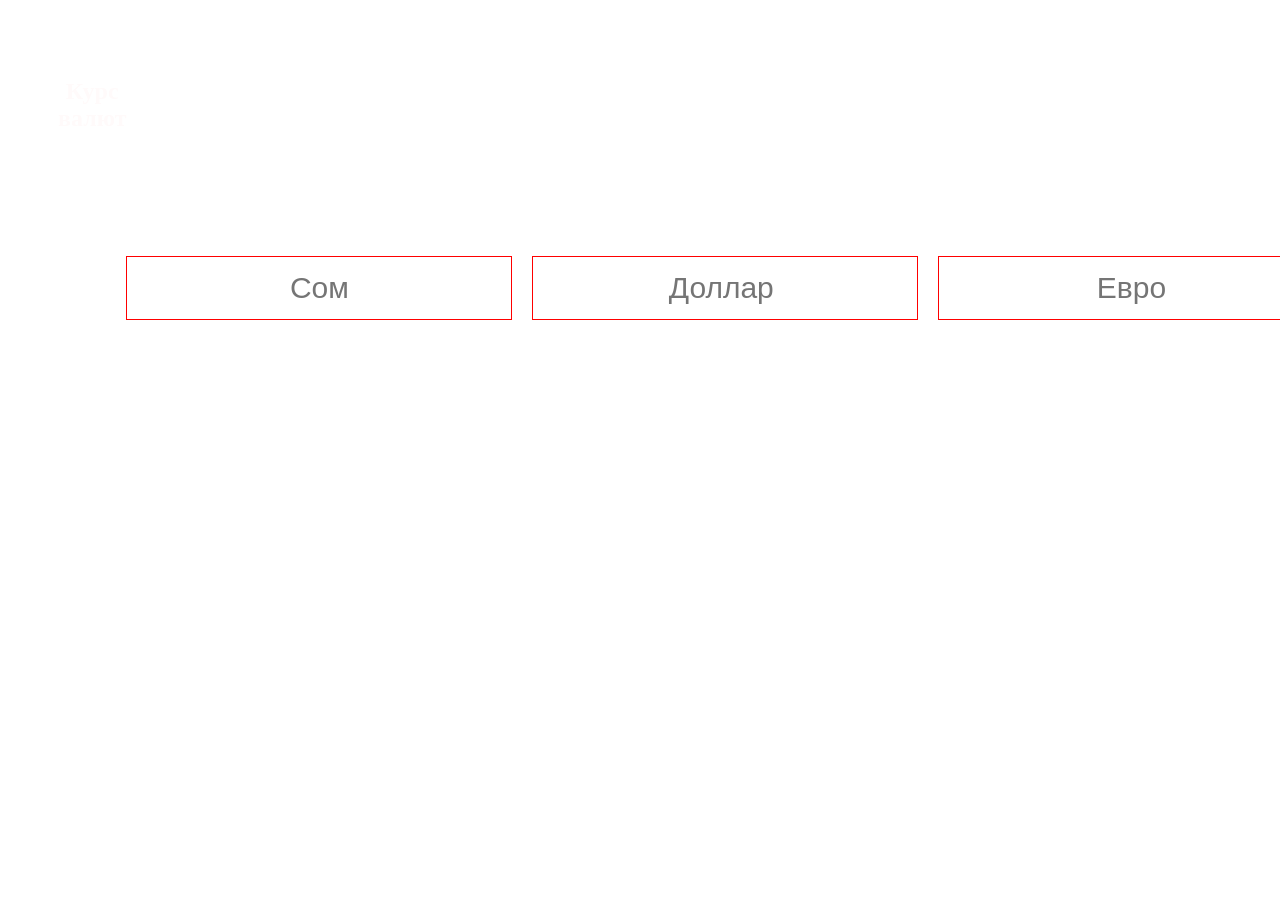
<file: dz5/index.html>
<!DOCTYPE html>
<html lang="en">
<head>
    <meta charset="UTF-8">
    <title>Title</title>
    <link rel="stylesheet" href="style.css">
</head>
<body>
   <section class="order">
       <div class="center">
           <form class="" action="#" method="post">
               <h2>Курс валют</h2>
               <input type="text" placeholder="Сом" id="som">
               <input type="text" placeholder="Доллар " id="usd">
               <input type="text" placeholder="Евро" id="euro">
           </form>
       </div>
   </section>
</body>
<script src="app.js"></script>
</html>
</file>
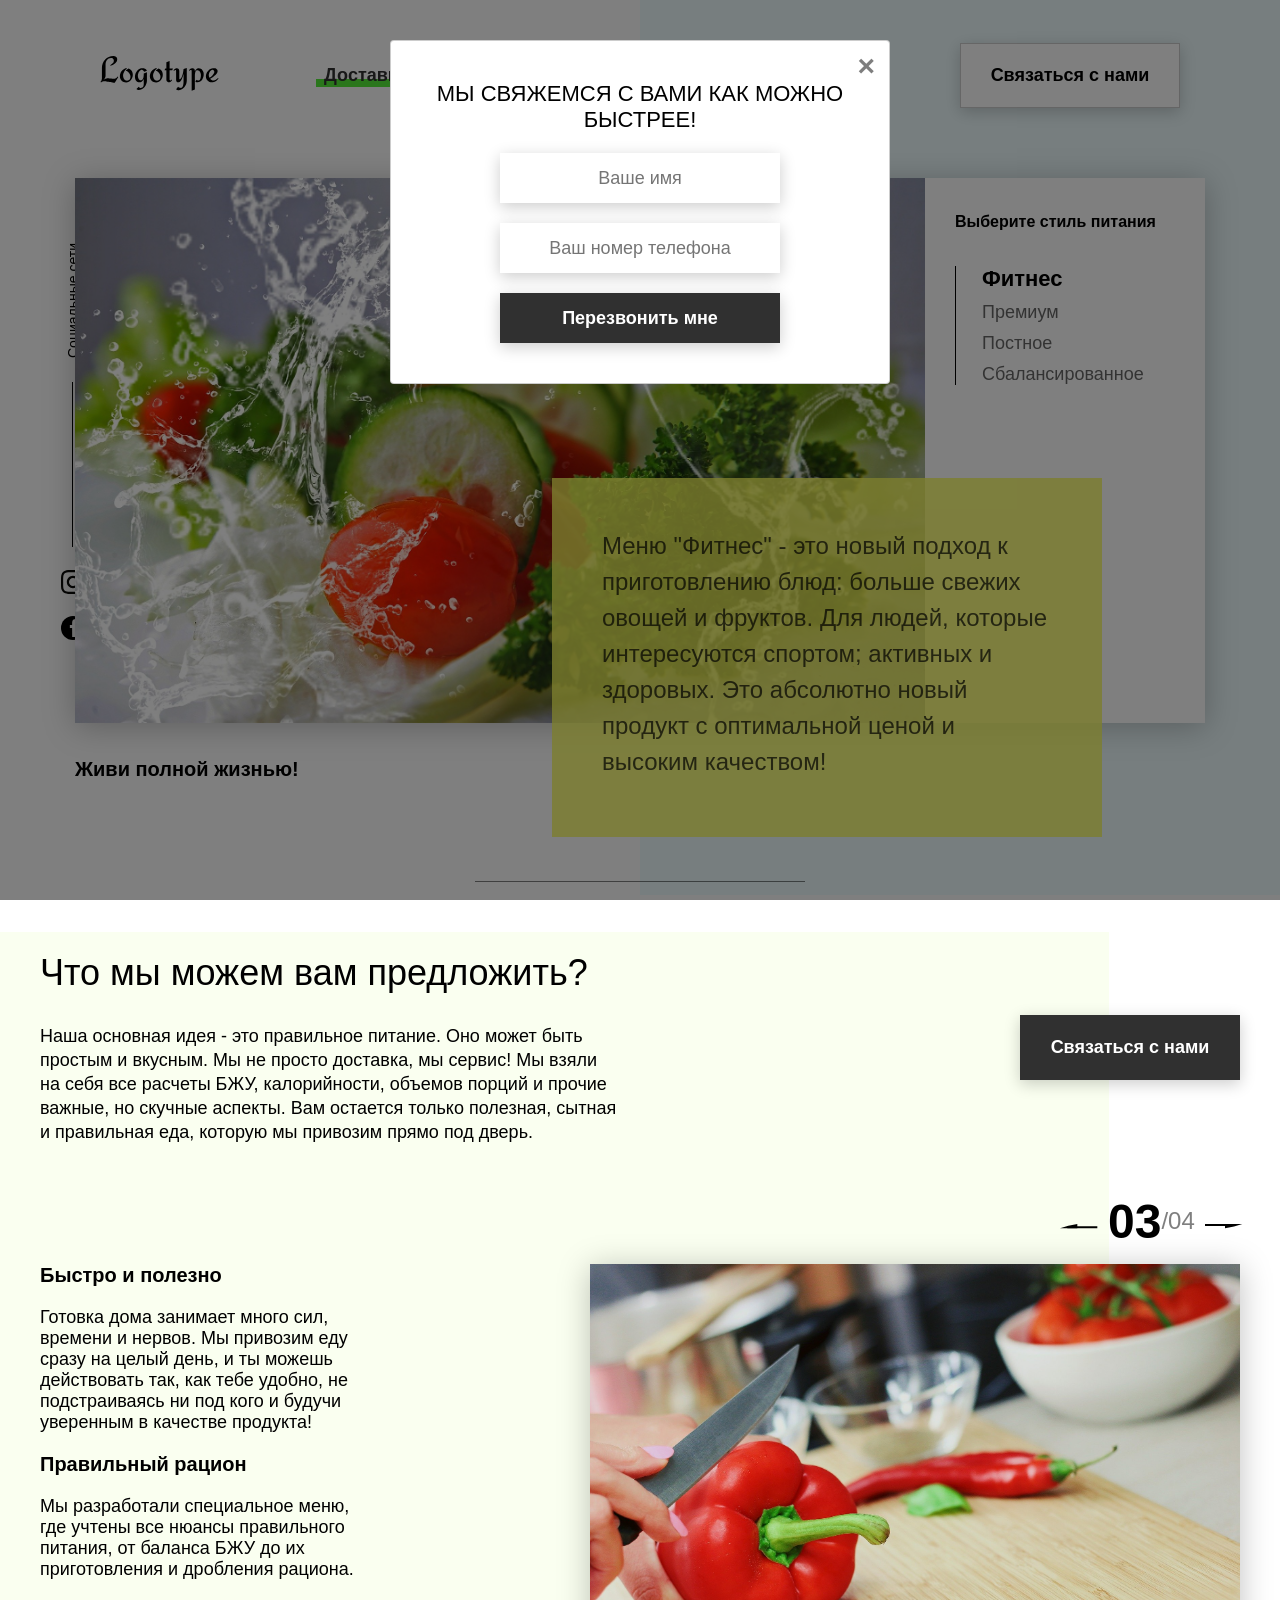
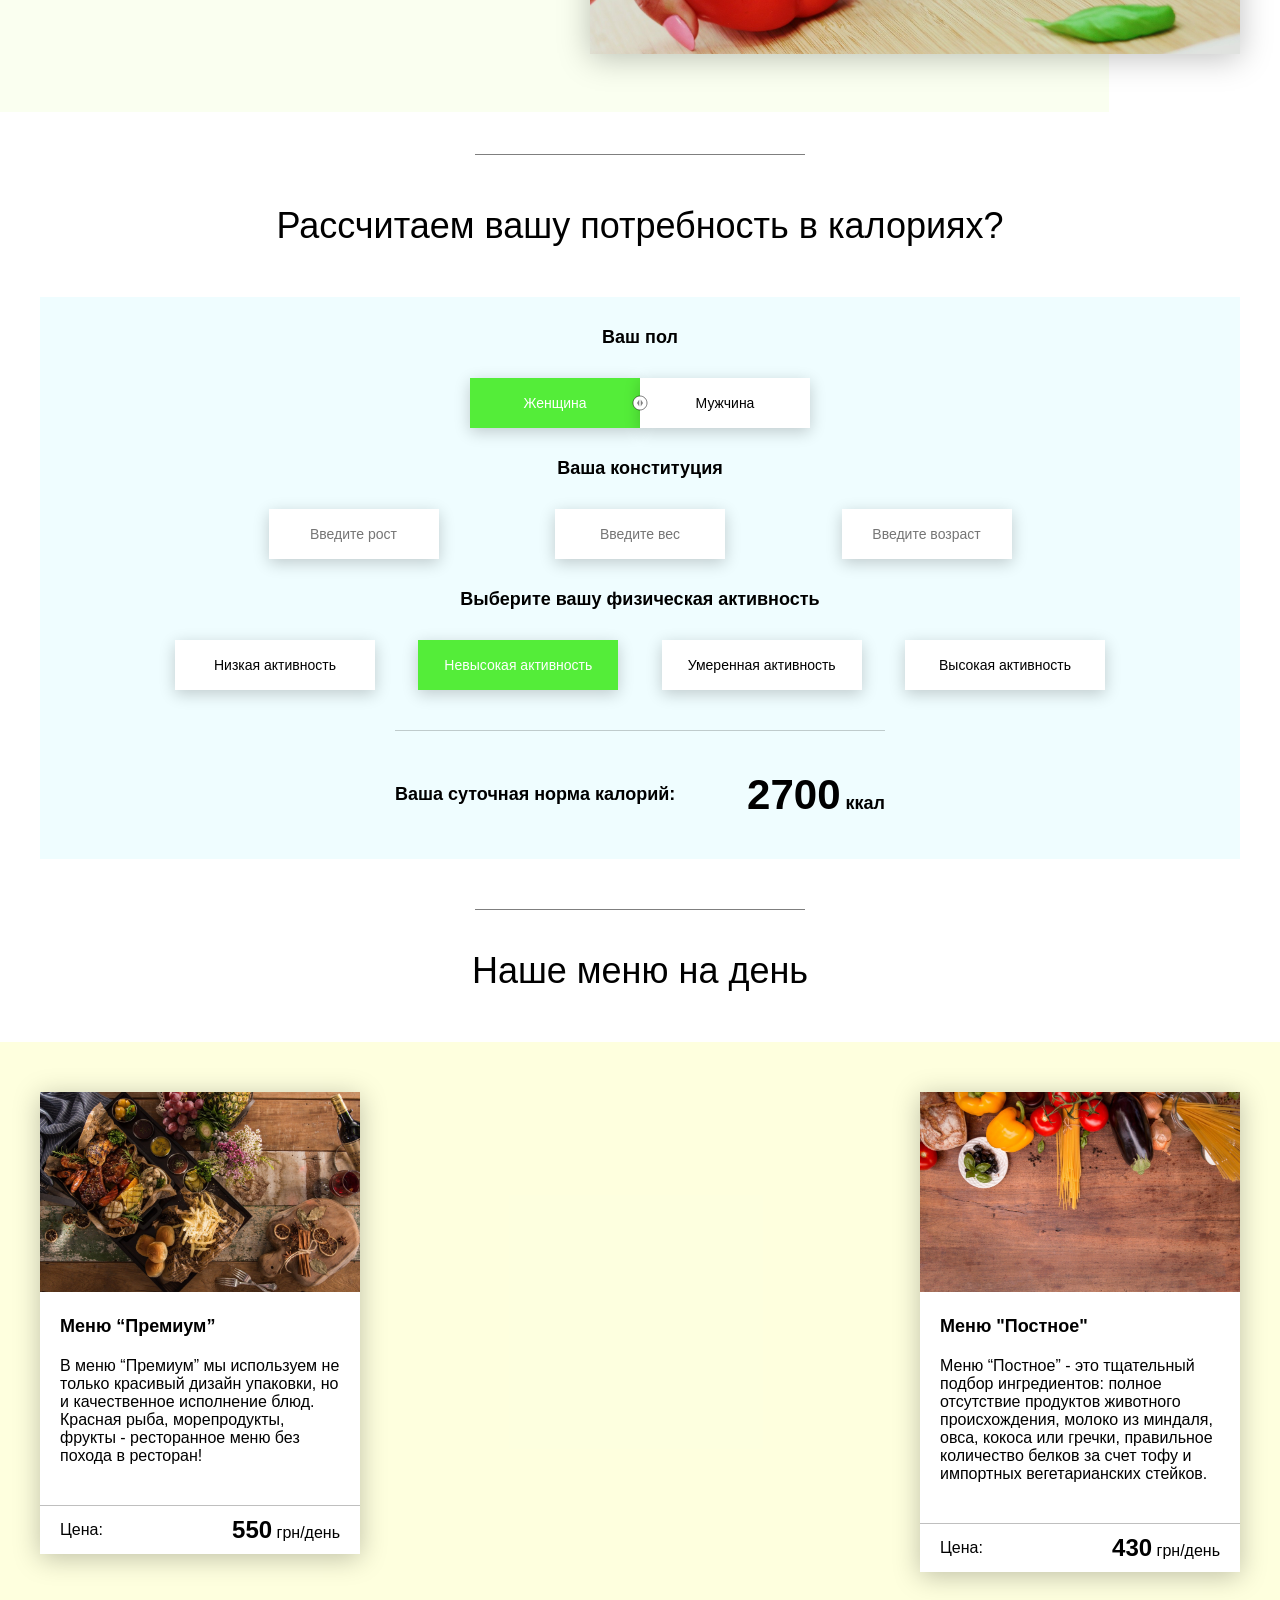
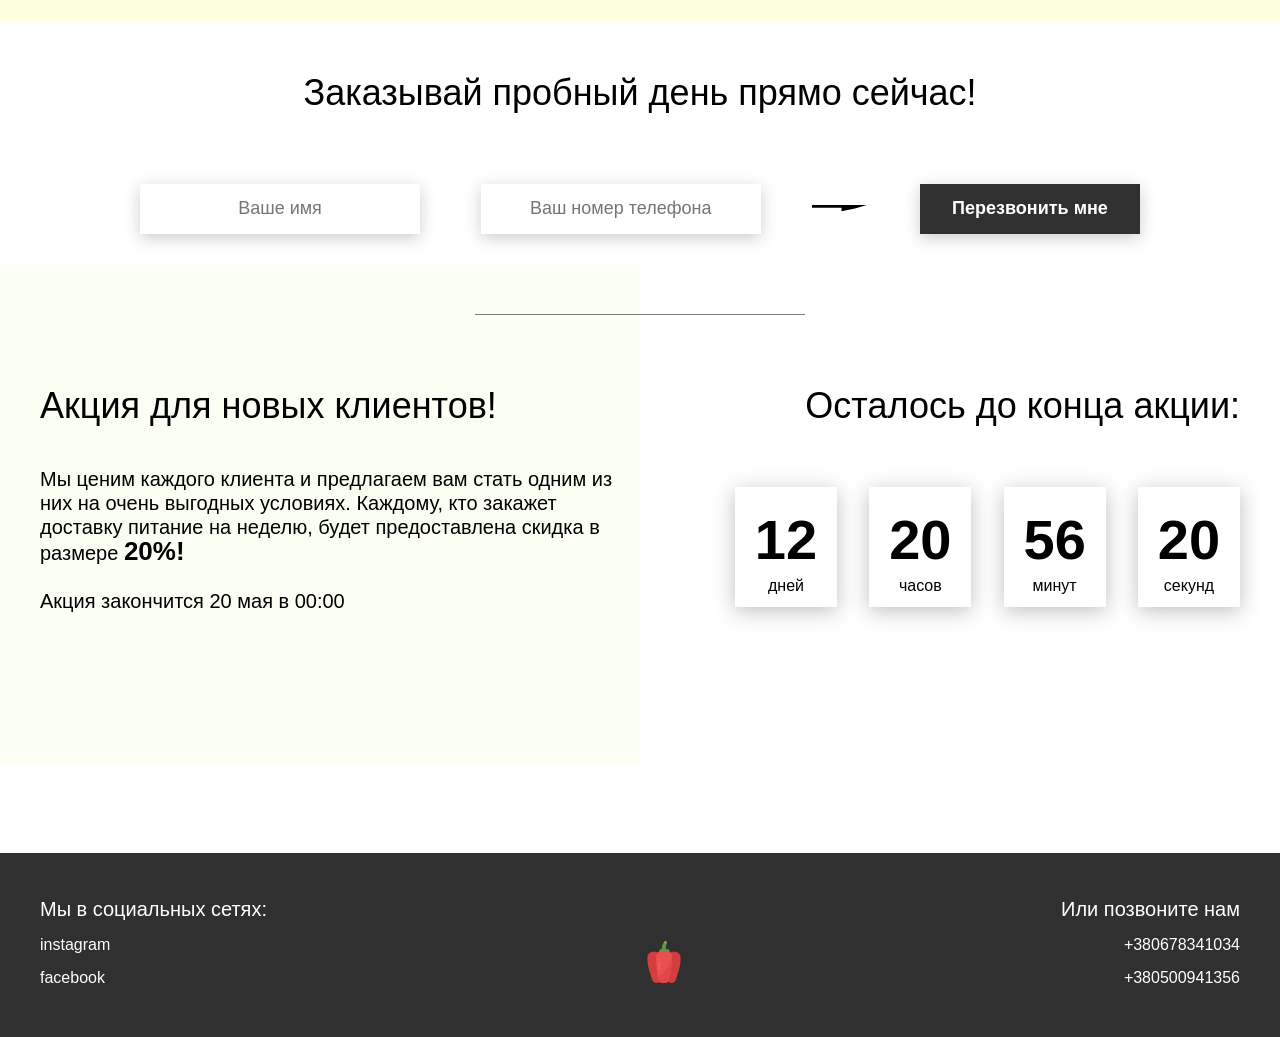
<file: example/index.html>
<!DOCTYPE html>
<html lang="en">
<head>
	<meta charset="UTF-8">
	<meta name="viewport" content="width=device-width, initial-scale=1.0">
	<title>Food</title>
	<link rel="stylesheet" href="css/style.css">
</head>
<body>
<header class="header">
	<div class="header__left-block">
		<div class="header__logo">
			<img src="icons/logo.svg" alt="Логотип">
		</div>
		<nav class="header__links">
			<a href="#" class="header__link">Доставка питания</a>
			<a href="#" class="header__link">Второй пункт</a>
		</nav>
	</div>
	<div class="header__right-block">
		<button data-modal class="btn btn_white">Связаться с нами</button>
	</div>
</header>
<div class="sidepanel">
	<div class="sidepanel__text"><span>Социальные сети</span></div>
	<div class="sidepanel__divider"></div>
	<a href="#" class="sidepanel__icon">
		<img src="icons/instagram.svg" alt="instagram">
	</a>
	<a href="#" class="sidepanel__icon">
		<img src="icons/facebook.svg" alt="facebook">
	</a>
</div>

<div class="preview">
	<div class="bgc_blue"></div>
	<div class="container">
		<div class="tabcontainer">
			<div class="tabcontent">
				<img src="img/tabs/vegy.jpg" alt="vegy">
				<div class="tabcontent__descr">
					Меню "Фитнес" - это новый подход к приготовлению блюд: больше свежих овощей и фруктов. Для людей,
					которые интересуются спортом; активных и здоровых. Это абсолютно новый продукт с оптимальной ценой и
					высоким качеством!
				</div>
			</div>
			<div class="tabcontent">
				<img src="img/tabs/elite.jpg" alt="elite">
				<div class="tabcontent__descr">
					Меню “Премиум” - мы используем не только красивый дизайн упаковки, но и качественное исполнение
					блюд. Красная рыба, морепродукты, фрукты - ресторанное меню без похода в ресторан!
				</div>
			</div>
			<div class="tabcontent">
				<img src="img/tabs/post.jpg" alt="post">
				<div class="tabcontent__descr">
					Наше специальное “Постное меню” - это тщательный подбор ингредиентов: полное отсутствие продуктов
					животного происхождения. Полная гармония с собой и природой в каждом элементе! Все будет Ом!
				</div>
			</div>
			<div class="tabcontent">
				<img src="img/tabs/hamburger.jpg" alt="vegy">
				<div class="tabcontent__descr">
					Меню "Сбалансированное" - это соответствие вашего рациона всем научным рекомендациям. Мы тщательно
					просчитываем вашу потребность в к/б/ж/у и создаем лучшие блюда для вас.
				</div>
			</div>
			<div class="tabheader">
				<h3>Выберите стиль питания</h3>
				<div class="tabheader__items">
					<div class="tabheader__item tabheader__item_active">Фитнес</div>
					<div class="tabheader__item">Премиум</div>
					<div class="tabheader__item">Постное</div>
					<div class="tabheader__item">Сбалансированное</div>
				</div>
			</div>
		</div>
		<div class="preview__life">Живи полной жизнью!</div>
	</div>
</div>

<div class="divider"></div>

<div class="offer">
	<div class="bgc_y"></div>
	<div class="container">
		<div class="offer__text">
			<h2 class="title">Что мы можем вам предложить?</h2>
			<div class="offer__descr">
				Наша основная идея - это правильное питание. Оно может быть простым и вкусным. Мы не просто доставка, мы
				сервис! Мы взяли на себя все расчеты БЖУ, калорийности, объемов порций и прочие важные, но скучные
				аспекты. Вам остается только полезная, сытная и правильная еда, которую мы привозим прямо под дверь.
			</div>
		</div>
		<div class="offer__action">
			<button data-modal class="btn btn_dark">Связаться с нами</button>
		</div>
	</div>
	<div class="container">
		<div class="offer__advantages">
			<h2>Быстро и полезно</h2>
			<div class="offer__advantages-text">
				Готовка дома занимает много сил, времени и нервов. Мы привозим еду сразу на целый день, и ты можешь
				действовать так, как тебе удобно, не подстраиваясь ни под кого и будучи уверенным в качестве продукта!
			</div>
			<h2>Правильный рацион</h2>
			<div class="offer__advantages-text">
				Мы разработали специальное меню, где учтены все нюансы правильного питания, от баланса БЖУ до их
				приготовления и дробления рациона.
			</div>
		</div>
		<div class="offer__slider">
			<div class="offer__slider-counter">
				<div class="offer__slider-prev">
					<img src="icons/left.svg" alt="prev">
				</div>
				<span id="current">03</span>
				/
				<span id="total">04</span>
				<div class="offer__slider-next">
					<img src="icons/right.svg" alt="next">
				</div>
			</div>
			<div class="offer__slider-wrapper">
				<div class="offer__slide">
					<img src="img/slider/pepper.jpg" alt="pepper">
				</div>
				<!-- <div class="offer__slide">
					<img src="img/slider/food-12.jpg" alt="food">
				</div>
				<div class="offer__slide">
					<img src="img/slider/olive-oil.jpg" alt="oil">
				</div>
				<div class="offer__slide">
					<img src="img/slider/paprika.jpg" alt="paprika">
				</div> -->
			</div>
		</div>
	</div>
</div>

<div class="divider"></div>

<div class="calculating">
	<div class="container">
		<h2 class="title">Рассчитаем вашу потребность в калориях?
		</h2>
		<div class="calculating__field">
			<div class="calculating__subtitle">
				Ваш пол
			</div>
			<div class="calculating__choose" id="gender">
				<div class="calculating__choose-item calculating__choose-item_active">Женщина</div>
				<div class="calculating__choose-item">Мужчина</div>
			</div>

			<div class="calculating__subtitle">
				Ваша конституция
			</div>
			<div class="calculating__choose calculating__choose_medium">
				<input type="text" id="height" placeholder="Введите рост" class="calculating__choose-item">
				<input type="text" id="weight" placeholder="Введите вес" class="calculating__choose-item">
				<input type="text" id="age" placeholder="Введите возраст" class="calculating__choose-item">
			</div>

			<div class="calculating__subtitle">
				Выберите вашу физическая активность
			</div>
			<div class="calculating__choose calculating__choose_big">
				<div id="low" class="calculating__choose-item">Низкая активность</div>
				<div id="small" class="calculating__choose-item calculating__choose-item_active">Невысокая активность
				</div>
				<div id="medium" class="calculating__choose-item">Умеренная активность</div>
				<div id="high" class="calculating__choose-item">Высокая активность</div>
			</div>

			<div class="calculating__divider"></div>

			<div class="calculating__total">
				<div class="calculating__subtitle">
					Ваша суточная норма калорий:
				</div>
				<div class="calculating__result">
					<span>2700</span> ккал
				</div>
			</div>
		</div>
	</div>
</div>

<div class="divider"></div>

<div class="menu">
	<h2 class="title">Наше меню на день</h2>

	<div class="menu__field">
		<div id="cardWrapper" class="container">
			<div class="menu__item">
				<img src="img/tabs/elite.jpg" alt="elite">
				<h3 class="menu__item-subtitle">Меню “Премиум”</h3>
				<div class="menu__item-descr">В меню “Премиум” мы используем не только красивый дизайн упаковки, но и
					качественное исполнение блюд. Красная рыба, морепродукты, фрукты - ресторанное меню без похода в
					ресторан!
				</div>
				<div class="menu__item-divider"></div>
				<div class="menu__item-price">
					<div class="menu__item-cost">Цена:</div>
					<div class="menu__item-total"><span>550</span> грн/день</div>
				</div>
			</div>
			<div class="menu__item">
				<img src="img/tabs/post.jpg" alt="post">
				<h3 class="menu__item-subtitle">Меню "Постное"</h3>
				<div class="menu__item-descr">Меню “Постное” - это тщательный подбор ингредиентов: полное отсутствие
					продуктов животного происхождения, молоко из миндаля, овса, кокоса или гречки, правильное количество
					белков за счет тофу и импортных вегетарианских стейков.
				</div>
				<div class="menu__item-divider"></div>
				<div class="menu__item-price">
					<div class="menu__item-cost">Цена:</div>
					<div class="menu__item-total"><span>430</span> грн/день</div>
				</div>
			</div>
		</div>
	</div>
</div>

<div class="order">
	<div class="container">
		<div class="title">Заказывай пробный день прямо сейчас!</div>
		<form action="#" class="order__form">
			<input required placeholder="Ваше имя" name="name" type="text" class="order__input">
			<input required placeholder="Ваш номер телефона" name="phone" type="phone" class="order__input">
			<img src="icons/right.svg" alt="right">
			<button class="btn btn_dark btn_min">Перезвонить мне</button>
		</form>
	</div>
</div>

<div class="divider"></div>

<div class="promotion">
	<div class="bgc_y"></div>
	<div class="container">
		<div class="promotion__text">
			<div class="title">Акция для новых клиентов!</div>
			<div class="promotion__descr">
				Мы ценим каждого клиента и предлагаем вам стать одним из них на очень выгодных условиях.
				Каждому, кто закажет доставку питание на неделю, будет предоставлена скидка в размере <span>20%!</span>
				<br><br>
				Акция закончится 20 мая в 00:00
			</div>
		</div>
		<div class="promotion__timer">
			<div class="title">Осталось до конца акции:</div>
			<div class="timer">
				<div class="timer__block">
					<span id="days">12</span>
					дней
				</div>
				<div class="timer__block">
					<span id="hours">20</span>
					часов
				</div>
				<div class="timer__block">
					<span id="minutes">56</span>
					минут
				</div>
				<div class="timer__block">
					<span id="seconds">20</span>
					секунд
				</div>
			</div>
		</div>
	</div>
</div>

<footer class="footer">
	<div class="container">
		<div class="social">
			<div class="subtitle">Мы в социальных сетях:</div>
			<a href="#" class="link">instagram</a>
			<a href="#" class="link">facebook</a>
		</div>
		<div class="pepper">
			<img src="icons/veg.svg" alt="pepper">
		</div>
		<div class="call">
			<div class="subtitle">Или позвоните нам</div>
			<a href="#" class="link">+380678341034</a>
			<a href="#" class="link">+380500941356</a>
		</div>
	</div>
</footer>

<div class="modal">
	<div class="modal__dialog">
		<div class="modal__content">
			<form action="#">
				<div class="modal__close">&times;</div>
				<div class="modal__title">Мы свяжемся с вами как можно быстрее!</div>
				<input required placeholder="Ваше имя" name="name" type="text" class="modal__input">
				<input required placeholder="Ваш номер телефона" name="phone" type="phone" class="modal__input">
				<button class="btn btn_dark btn_min">Перезвонить мне</button>
			</form>
		</div>
	</div>
</div>
</body>
<script src="app.js"></script>
</html>
</file>
<file: dz5/style.css>
h2{
    text-align: center;
}
form{
   display: flex;
    padding: 50px;
    color: snow;
}
form input{
    justify-content: space-between;
    margin-top: 17%;
    text-align: center;
    margin-right: 20px;
    font-size: 30px;
    height: 60px;
    border: 1px solid red;
}
</file>
<file: example/css/style.css>
* {
    box-sizing: border-box;
    margin: 0;
    padding: 0;
    font-family: Roboto, sans-serif;
}

a {
    text-decoration: none;
}

.btn {
    width: 220px;
    height: 65px;
    display: flex;
    justify-content: center;
    align-items: center;
    background-color: #fff;
    font-size: 18px;
    font-weight: 700;
    border: 1px solid rgba(0, 0, 0, 0.2);
    box-shadow: 0 4px 15px rgba(0, 0, 0, 0.2);
    cursor: pointer;
    transition: 0.3s all;
    outline: 0;
}

.btn_white {
    background-color: #fff;
}

.btn_dark {
    background-color: #303030;
    color: #fff;
    border: none;
}

.btn_min {
    height: 50px;
}

.btn:hover {
    box-shadow: 0 4px 30px rgba(0, 0, 0, 0.3);
}

.container {
    max-width: 1200px;
    margin: 0 auto;
}

.divider {
    width: 330px;
    height: 1px;
    margin: 0 auto;
    background-color: rgba(0, 0, 0, 0.5);
}

.title {
    font-size: 36px;
    font-weight: 400;
}

.header {
    display: flex;
    justify-content: space-between;
    align-items: center;
    height: 150px;
    padding: 0 100px;
}

.header__left-block {
    display: flex;
    justify-content: space-between;
    min-width: 550px;
}

.header__logo {
    max-width: 170px;
}

.header__logo img {
    width: 100%;
}

.header__links {
    display: flex;
    align-items: center;
}

.header__link {
    position: relative;
    margin-right: 45px;
    font-weight: 700;
    font-size: 18px;
    color: #303030;
}

.header__link:after {
    content: "";
    position: absolute;
    display: block;
    width: 110%;
    left: -5%;
    bottom: -1px;
    z-index: -1;
    height: 8px;
    background: #54ed39;
}

.header__link:last-child {
    margin-right: 0;
}

.sidepanel {
    position: fixed;
    left: 60px;
    top: 240px;
    height: 400px;
    width: 25px;
    display: flex;
    flex-direction: column;
    justify-content: space-between;
    align-items: center;
}

.sidepanel__text {
    width: 120px;
    height: 120px;
    font-size: 14px;
}

.sidepanel__text span {
    display: flex;
    transform: rotate(-90deg) translateX(-50px);
}

.sidepanel__divider {
    width: 1px;
    height: 165px;
    background-color: #000;
}

.sidepanel__icon {
    width: 24px;
    height: 24px;
}

.sidepanel__icon img {
    width: 100%;
}

.preview {
    padding: 28px 0 100px 0;
    position: relative;
}

.preview__life {
    font-weight: 700;
    font-size: 20px;
    margin-left: 35px;
    margin-top: 35px;
}

.bgc_blue {
    position: absolute;
    right: 0;
    top: -155px;
    width: 50vw;
    height: 900px;
    background: rgba(146, 242, 255, 0.15);
    z-index: -1;
}

.tabcontainer {
    display: flex;
    width: 1130px;
    margin: 0 auto;
    box-shadow: 0 4px 30px rgba(0, 0, 0, 0.25);
}

.tabcontent {
    width: 850px;
    position: relative;
}

.tabcontent img {
    width: 100%;
    height: 100%;
    object-fit: cover;
}

.tabcontent__descr {
    position: absolute;
    top: 300px;
    right: -177px;
    width: 550px;
    height: 359px;
    background: rgba(251, 254, 93, 0.8);
    padding: 50px;
    font-size: 24px;
    font-weight: 300;
    line-height: 36px;
    color: rgba(0, 0, 0, 0.7);
}

.tabheader {
    width: 280px;
    padding: 35px 30px;
    background-color: #fff;
}

.tabheader h3 {
    font-weight: 700;
    font-size: 16px;
}

.tabheader__items {
    margin-top: 35px;
    padding-left: 26px;
    border-left: 1px solid #000;
}

.tabheader__item {
    font-weight: 700;
    font-size: 18px;
    font-weight: 300;
    margin-top: 10px;
    color: rgba(0, 0, 0, 0.6);
    cursor: pointer;
    transition: 0.3s all;
}

.tabheader__item_active {
    color: #000;
    font-size: 22px;
    font-weight: 700;
}

.offer {
    padding: 70px 0 100px 0;
    position: relative;
}

.offer .container {
    display: flex;
    justify-content: space-between;
}

.offer .bgc_y {
    position: absolute;
    width: 1109px;
    height: 780px;
    background: rgba(243, 255, 222, 0.45);
    z-index: -1;
    top: 50px;
}

.offer__text {
    width: 580px;
}

.offer__descr {
    font-size: 18px;
    margin-top: 30px;
    font-weight: 300;
    line-height: 24px;
}

.offer__action {
    display: flex;
    align-items: center;
    justify-content: flex-end;
}

.offer__advantages {
    width: 330px;
    margin-top: 50px;
}

.offer__advantages h2 {
    font-weight: 700;
    font-size: 20px;
    margin-top: 20px;
}

.offer__advantages h2:first-child {
    margin-top: 70px;
}

.offer__advantages-text {
    margin-top: 20px;
    font-size: 18px;
    font-weight: 300;
    line-height: 21px;
}

.offer__slider {
    width: 650px;
    margin-top: 50px;
    display: flex;
    flex-direction: column;
    align-items: flex-end;
}

.offer__slider-counter {
    display: flex;
    width: 180px;
    align-items: center;
    font-size: 24px;
    color: rgba(0, 0, 0, 0.5);
}

.offer__slider-wrapper {
    width: 100%;
    margin-top: 15px;
    box-shadow: 0 4px 30px rgba(0, 0, 0, 0.25);
}

.offer__slider-prev {
    margin-right: 10px;
    cursor: pointer;
}

.offer__slider-next {
    margin-left: 10px;
    cursor: pointer;
}

.offer__slider #current {
    font-size: 48px;
    font-weight: 700;
    color: #000;
}

.offer__slide {
    width: 100%;
    height: 390px;
}

.offer__slide img {
    width: 100%;
    height: 100%;
    object-fit: cover;
}

.calculating {
    padding: 50px 0;
}

.calculating .title {
    text-align: center;
}

.calculating__field {
    width: 100%;
    margin-top: 50px;
    background: rgba(146, 242, 255, 0.15);
    padding: 30px 0 40px 0;
}

.calculating__subtitle {
    text-align: center;
    font-size: 18px;
    font-weight: 700;
    margin-top: 30px;
}

.calculating__subtitle:first-child {
    margin-top: 0;
}

.calculating #gender:after {
    content: "";
    position: absolute;
    top: 50%;
    transform: translateY(-50%);
    display: block;
    width: 16px;
    height: 16px;
    background: url(../icons/switch.svg) center center/cover no-repeat;
}

.calculating__choose {
    position: relative;
    display: flex;
    margin-top: 30px;
    justify-content: center;
}

.calculating__choose-item {
    display: flex;
    align-items: center;
    justify-content: center;
    width: 170px;
    height: 50px;
    padding: 0 10px;
    background: #fff;
    box-shadow: 0 4px 15px rgba(0, 0, 0, 0.2);
    border: none;
    text-align: center;
    font-size: 14px;
    cursor: pointer;
    outline: 0;
    transition: 0.3s all;
}

.calculating__choose-item_active {
    color: #fff;
    background-color: #54ed39;
}

.calculating__choose_medium {
    width: 743px;
    justify-content: space-between;
    margin: 30px auto 0 auto;
}

.calculating__choose_big {
    width: 930px;
    justify-content: space-between;
    margin: 30px auto 0 auto;
}

.calculating__choose_big .calculating__choose-item {
    width: 200px;
}

.calculating__divider {
    width: 490px;
    height: 1px;
    margin: 40px auto;
    background-color: rgba(0, 0, 0, 0.2);
}

.calculating__total {
    width: 490px;
    margin: 0 auto;
    display: flex;
    justify-content: space-between;
    align-items: center;
}

.calculating__result {
    font-size: 18px;
    font-weight: 700;
}

.calculating__result span {
    font-size: 42px;
}

.menu {
    padding: 40px 0 50px 0;
}

.menu .container {
    display: flex;
    justify-content: space-between;
    align-items: flex-start;
}

.menu .title {
    text-align: center;
}

.menu__field {
    margin-top: 50px;
    padding: 50px 0;
    width: 100%;
    background: rgba(249, 254, 126, 0.25);
}

.menu__item {
    width: 320px;
    min-height: 450px;
    background: #fff;
    box-shadow: 0 4px 25px rgba(0, 0, 0, 0.25);
    font-size: 16px;
    font-weight: 300;
}

.menu__item img {
    width: 100%;
    height: 200px;
    object-fit: cover;
}

.menu__item-subtitle {
    font-weight: 700;
    font-size: 18px;
    padding: 0 20px;
    margin-top: 20px;
}

.menu__item-descr {
    margin-top: 20px;
    padding: 0 20px;
}

.menu__item-divider {
    width: 100%;
    height: 1px;
    background-color: rgba(0, 0, 0, 0.25);
    margin-top: 40px;
}

.menu__item-price {
    display: flex;
    justify-content: space-between;
    align-items: center;
    padding: 10px 20px;
}

.menu__item-price span {
    font-size: 24px;
    font-weight: 700;
}

.order {
    padding-bottom: 80px;
}

.order .title {
    text-align: center;
}

.order__form {
    margin-top: 70px;
    padding: 0 100px;
    display: flex;
    justify-content: space-between;
    align-items: center;
}

.order__form img {
    transform: scale(1.5);
}

.order__input {
    width: 280px;
    height: 50px;
    background: #fff;
    box-shadow: 0 4px 15px rgba(0, 0, 0, 0.2);
    border: none;
    font-size: 18px;
    text-align: center;
    padding: 0 20px;
    outline: 0;
}

.promotion {
    padding: 70px 0 240px 0;
    position: relative;
}

.promotion .container {
    display: flex;
}

.promotion .bgc_y {
    position: absolute;
    width: 50%;
    height: 499px;
    background: rgba(243, 255, 222, 0.35);
    z-index: -1;
    top: -50px;
    left: 0;
}

.promotion__text {
    width: 50%;
}

.promotion__descr {
    margin-top: 40px;
    font-size: 20px;
    line-height: 24px;
    font-weight: 300;
}

.promotion__descr span {
    font-weight: 700;
    font-size: 26px;
}

.promotion__timer {
    width: 50%;
}

.promotion__timer .title {
    text-align: right;
}

.promotion__timer .timer {
    margin-top: 60px;
    padding-left: 95px;
    display: flex;
    justify-content: space-between;
    align-items: center;
}

.promotion__timer .timer__block {
    width: 102px;
    height: 120px;
    background: #fff;
    box-shadow: 0 4px 20px rgba(0, 0, 0, 0.25);
    font-size: 16px;
    font-weight: 300;
    text-align: center;
}

.promotion__timer .timer__block span {
    display: block;
    margin-top: 20px;
    margin-bottom: 5px;
    font-size: 56px;
    font-weight: 700;
}

.footer {
    min-height: 180px;
    background-color: #303030;
    padding: 45px 0 50px 0;
    color: #fff;
}

.footer .container {
    height: 100%;
    display: flex;
    justify-content: space-between;
    align-items: flex-end;
}

.footer .subtitle {
    font-size: 20px;
}

.footer .link {
    display: block;
    margin-top: 15px;
    font-size: 16px;
    color: #fff;
}

.footer .call {
    text-align: right;
}

.modal {
    position: fixed;
    top: 0;
    left: 0;
    z-index: 1050;
    display: none;
    width: 100%;
    height: 100%;
    overflow: hidden;
    background-color: rgba(0, 0, 0, 0.5);
}

.modal__dialog {
    max-width: 500px;
    margin: 40px auto;
}

.modal__content {
    position: relative;
    width: 100%;
    padding: 40px;
    background-color: #fff;
    border: 1px solid rgba(0, 0, 0, 0.2);
    border-radius: 4px;
    max-height: 80vh;
    overflow-y: auto;
}

.modal__close {
    position: absolute;
    top: 8px;
    right: 14px;
    font-size: 30px;
    color: #000;
    opacity: 0.5;
    font-weight: 700;
    border: none;
    background-color: transparent;
    cursor: pointer;
}

.modal__title {
    text-align: center;
    font-size: 22px;
    text-transform: uppercase;
}

.modal__input {
    display: block;
    margin: 20px auto 20px auto;
    width: 280px;
    height: 50px;
    background: #fff;
    box-shadow: 0 4px 15px rgba(0, 0, 0, 0.2);
    border: none;
    font-size: 18px;
    text-align: center;
    padding: 0 20px;
    outline: 0;
}

.modal .btn {
    display: block;
    width: 280px;
    margin: 0 auto;
}
.hide {
    display: none;
}
.show {
    display: block;
}
.fade {
    animation: fade 1.7s linear;
}

@keyframes fade {
    0% {
        opacity: .1;
    }
    100% {
        opacity: 1;
    }
}
</file>
